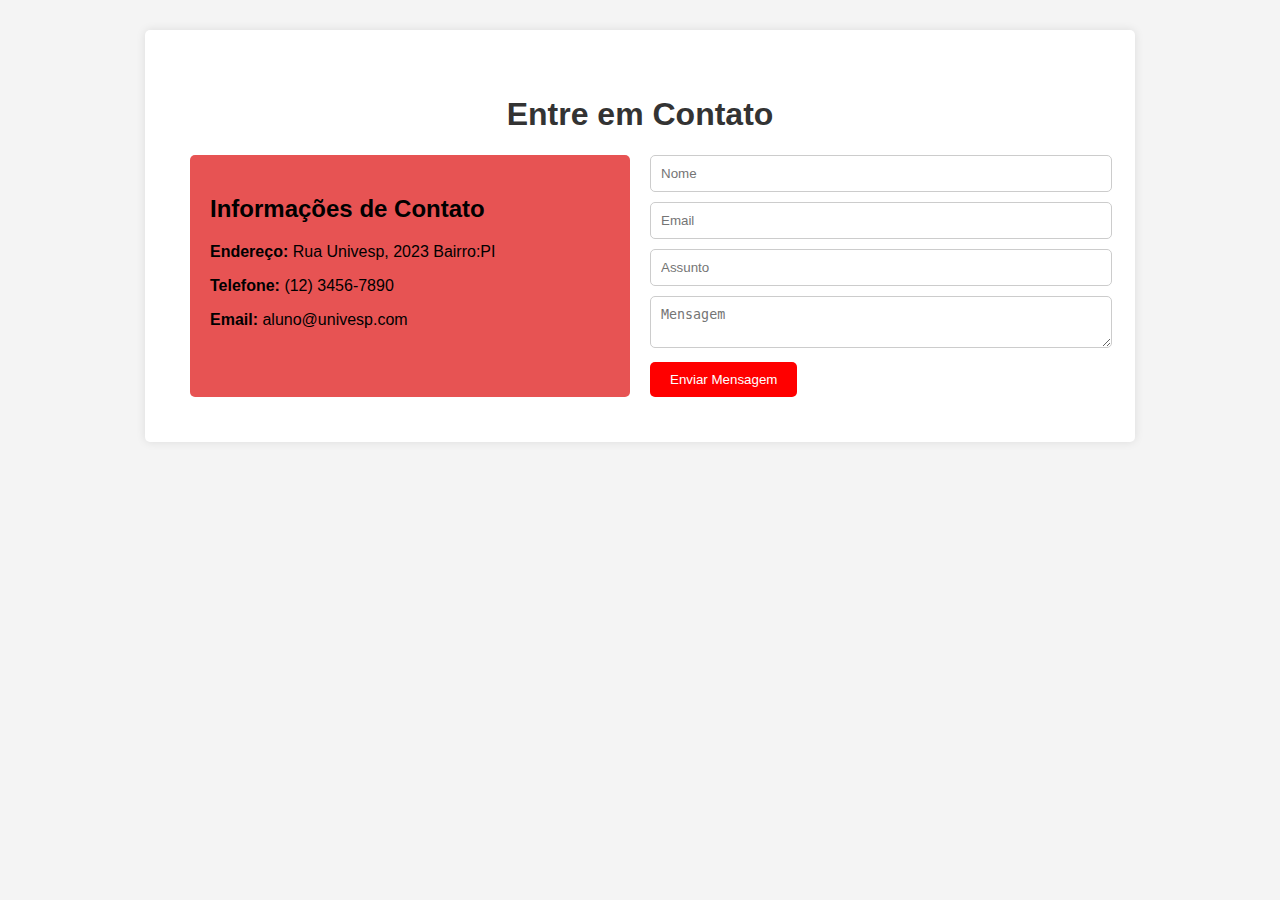
<file: contato.html>
<!DOCTYPE html>
<html lang="en">
<head>
    <meta charset="UTF-8">
    <meta name="viewport" content="width=device-width, initial-scale=1.0">
    <title>Contato</title>
    <link rel="stylesheet" href="estilocontato.css">
</head>

<body>
  <div class="container">
    <h1>Entre em Contato</h1>
    <div class="contact-form">
      <div class="contact-info">
        <h2>Informações de Contato</h2>
        <p><strong>Endereço:</strong> Rua Univesp, 2023 Bairro:PI</p>
        <p><strong>Telefone:</strong> (12) 3456-7890</p>
        <p><strong>Email:</strong> aluno@univesp.com</p>
      </div>
      <form>
        <input type="text" placeholder="Nome">
        <input type="email" placeholder="Email">
        <input type="text" placeholder="Assunto">
        <textarea placeholder="Mensagem"></textarea>
        <button type="submit">Enviar Mensagem</button>
      </form>
    </div>
  </div>
</body>
</html>
</file>
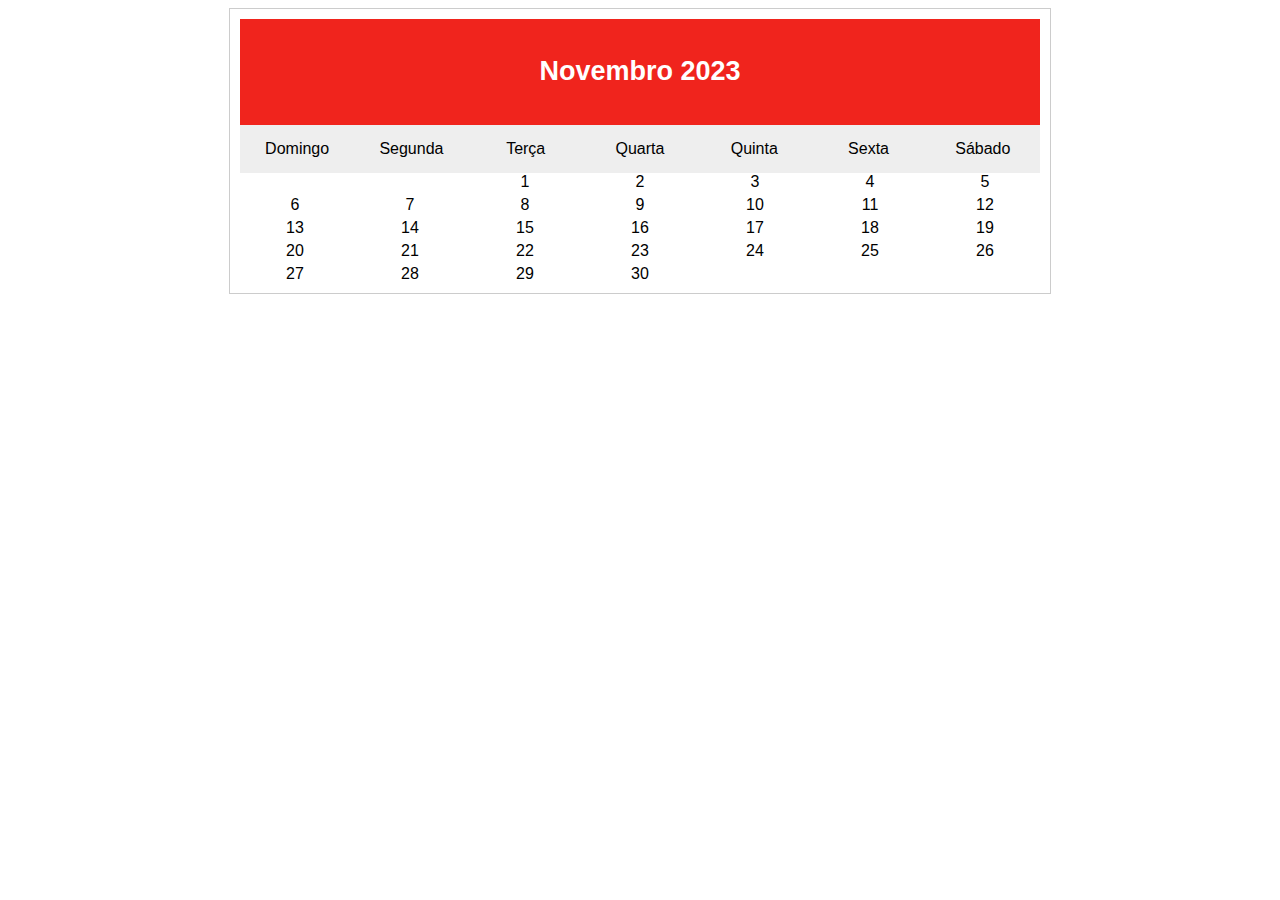
<file: evento.html>
<!DOCTYPE html>
<html lang="en">
<head>
    <meta charset="UTF-8">
    <meta name="viewport" content="width=device-width, initial-scale=1.0">
    <title> Eventos do Zoológico</title>
        <link rel="stylesheet" href="estiloevento.css">
</head>
<body>

      <div class="calendar">
        <div class="calendar-header">
          <h2>Novembro 2023</h2>
        </div>
        <div class="calendar-weekdays">
          <div class="day">Domingo</div>
          <div class="day"> Segunda</div>
          <div class="day"> Terça</div>
          <div class="day"> Quarta</div>
          <div class="day"> Quinta</div>
          <div class="day">  Sexta</div>
          <div class="day"> Sábado</div>
        </div>
        <div class="calendar-days">
          <div></div>
      <div></div>
      <div>1</div>
      <div>2</div>
      <div>3</div>
      <div>4</div>
      <div>5</div>
      <div>6</div>
      <div>7</div>
      <div>8</div>
      <div>9</div>
      <div>10</div>
      <div>11</div>
      <div>12</div>
      <div>13</div>
      <div>14</div>
      <div>15</div>
      <div>16</div>
      <div>17</div>
      <div>18</div>
      <div>19</div>
      <div>20</div>
      <div>21</div>
      <div>22</div>
      <div>23</div>
      <div>24</div>
      <div>25</div>
      <div>26</div>
      <div>27</div>
      <div>28</div>
      <div>29</div>
      <div>30</div>
        </div>
      </div>
    </body>
    </html>
</file>
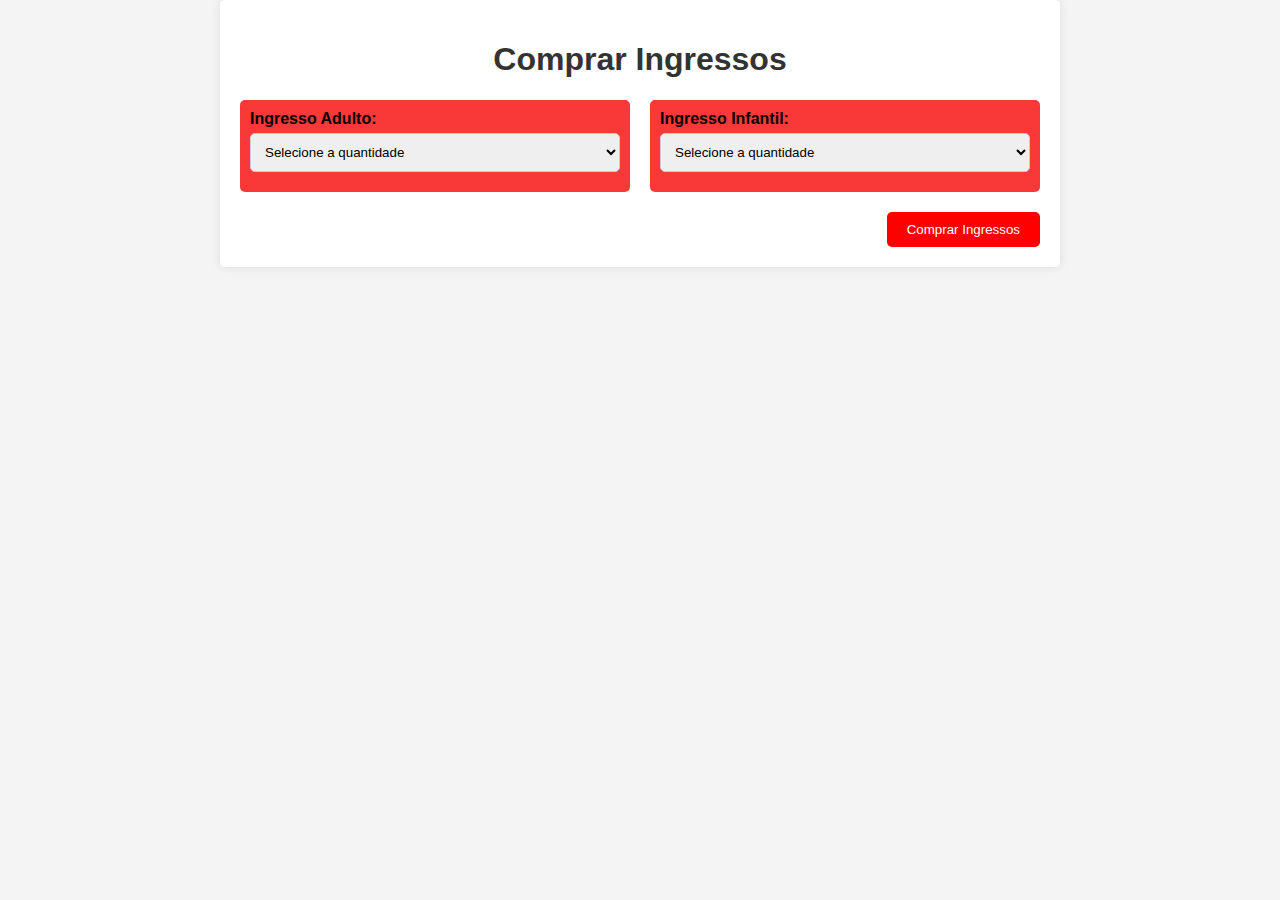
<file: ingresso.html>
<!DOCTYPE html>
<html lang="en">
<head>
    <meta charset="UTF-8">
    <meta name="viewport" content="width=device-width, initial-scale=1.0">
  <title>Compra de Ingressos</title>
  <link rel="stylesheet" href="estiloingresso.css">
</head>

<body>
  <div class="container">
    <h1>Comprar Ingressos</h1>
    <form class="ticket-form">
      <div class="ticket-type">
        <label for="adult">Ingresso Adulto:</label>
        <select id="adult">
          <option value="0">Selecione a quantidade</option>
          <option value="1">1</option>
          <option value="2">2</option>
          <option value="3">3</option>
        </select>
      </div>
      <div class="ticket-type">
        <label for="child">Ingresso Infantil:</label>
        <select id="child">
          <option value="0">Selecione a quantidade</option>
          <option value="1">1</option>
          <option value="2">2</option>
          <option value="3">3</option>
        </select>
      </div>
      <div class="submit-btn">
        <button type="submit">Comprar Ingressos</button>
      </div>
    </form>
  </div>
</body>
</html>
</file>
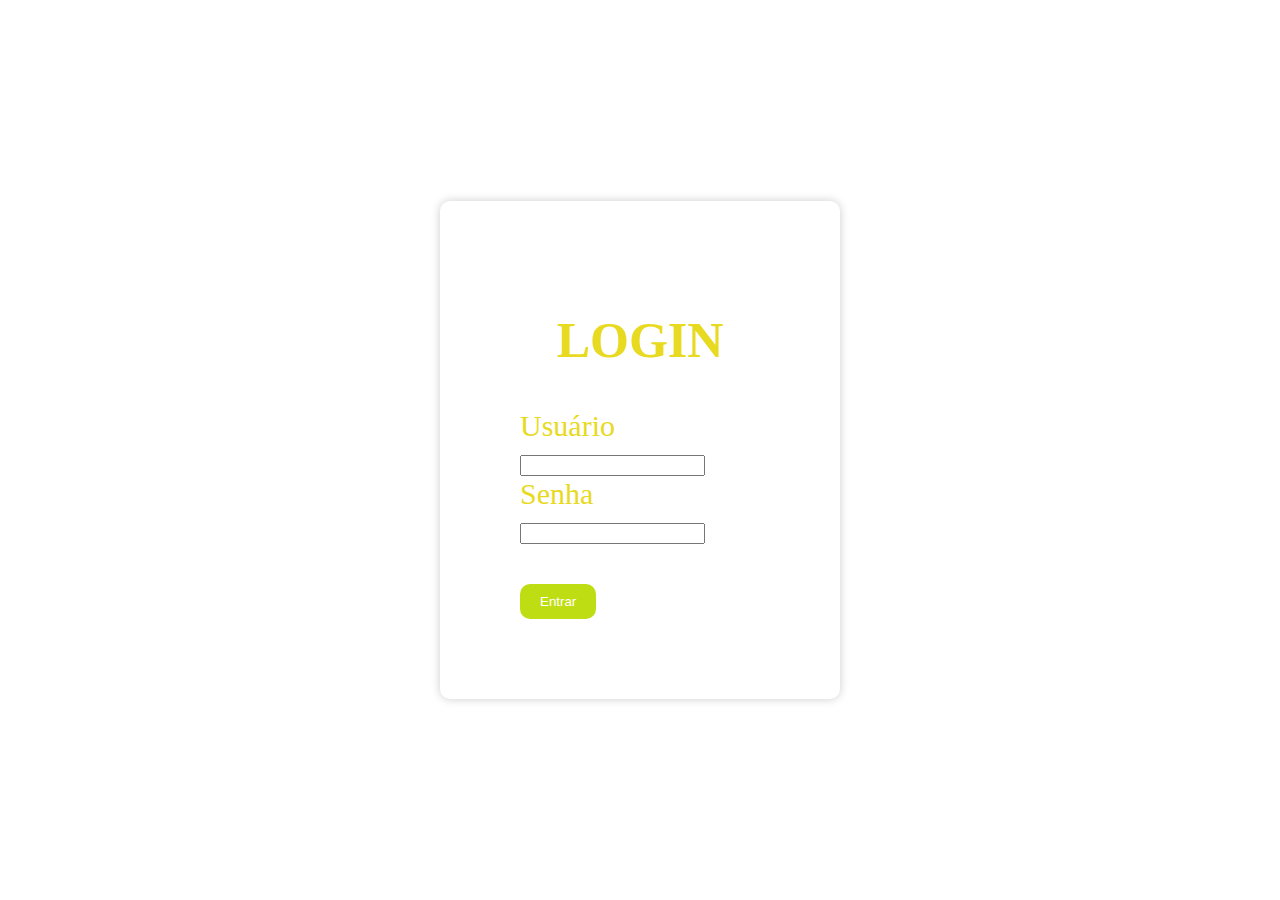
<file: login.html>
<!DOCTYPE html>
<html lang="en">
<head>
    <meta charset="UTF-8">
    <meta name="viewport" content="width=device-width, initial-scale=1.0">
    <link rel="stylesheet" href="estilolog.css">
    <title>Login</title>
  </head>

  <body>
 <script>
    function validateLogin() {
        var username = document.getElementById("username").value;
        var password = document.getElementById("password").value;
      
        // Aqui você faria a lógica de autenticação real no servidor.
        // Neste exemplo, vamos verificar se o usuário é "admin" e a senha é "password".
      
        if (username === "teste@gmail.com" && password === "123") {
          alert("Login bem-sucedido!");
        } else {
          alert("Usuário ou senha incorretos. Tente novamente.");
        }
      }
    </script>      

    

<div class="login-container">
    <h1>LOGIN</h1>
    <form>
        <div class="botao1">
            <label for="username">Usuário</label>
            <input type="text" id="username" name="username" required>
        </div>
        <div class="botao2">
            <label for="password">Senha</label>
            <input type="password" id="password" name="password" required>
        </div>
        <br>
        <button type="submit" id="loginButton" class="login-button">Entrar</button>
    </form>
</div>

<script>
    const loginButton = document.getElementById("loginButton");

    loginButton.addEventListener("click", () => {
        loginButton.classList.add("login-button-enter");
        setTimeout(() => {
            loginButton.classList.remove("login-button-enter");
        }, 1000);
    });
</script>
</body>
</html>
</file>
<file: estilocontato.css>
body {
  font-family: Arial, sans-serif;
  background-color: #f4f4f4;
  margin: 0;
  padding: 0;
}

.container {
  max-width: 900px;
  margin: 0 auto;
  margin-top: 30px;
  background-color: #fff;
  padding: 45px;
  border-radius: 5px;
  box-shadow: 0 0 10px rgba(0, 0, 0, 0.1);
}

h1 {
  text-align: center;
  color: #333;
}

.contact-form {
  display: grid;
  grid-template-columns: 1fr 1fr;
  grid-gap: 20px;
}

.contact-info {
  background-color: #e75353;
  padding: 20px;
  border-radius: 5px;
}

.contact-form input,
.contact-form textarea {
  width: 100%;
  padding: 10px;
  border: 1px solid #ccc;
  border-radius: 5px;
  margin-bottom: 10px;
}

.contact-form button {
  padding: 10px 20px;
  background-color: #ff0000;
  color: #fff;
  border: none;
  border-radius: 5px;
  cursor: pointer;
}

.contact-form button:hover {
  background-color: #b30000;
}
</file>
<file: estiloevento.css>
.calendar {
    width: 800px;
    border: 1px solid #ccc;
    margin: 0 auto;
    padding: 10px;
    text-align: center;
    font-family: Arial, sans-serif;
  }
  
  .calendar-header {
    background-color: #f0241d;
    color: #fff;
    padding: 15px 0;
    font-size: 18px;
  }
  
  .calendar-weekdays {
    display: flex;
    justify-content: space-between;
    background-color: #eee;
    padding: 5px 0;
  }
  
  .day {
    width: 14.285%;
    padding: 10px 0;
  }
  
  .calendar-days {
    display: grid;
    grid-template-columns: repeat(7, 1fr);
    grid-gap: 5px;
  }
</file>
<file: estiloingresso.css>
body {
      font-family: Arial, sans-serif;
      background-color: #f4f4f4;
      margin: 0;
      padding: 0;
    }

    .container {
      max-width: 800px;
      margin: 0 auto;
      background-color: #fff;
      padding: 20px;
      border-radius: 5px;
      box-shadow: 0 0 10px rgba(0, 0, 0, 0.1);
    }

    h1 {
      text-align: center;
      color: #333;
    }

    .ticket-form {
      display: grid;
      grid-template-columns: repeat(2, 1fr);
      grid-gap: 20px;
    }

    .ticket-type {
      background-color: #f70000c7;
      padding: 10px;
      border-radius: 5px;
    }

    label {
      display: block;
      font-weight: bold;
      margin-bottom: 5px;
    }

    select,
    input[type="number"] {
      width: 100%;
      padding: 10px;
      border: 1px solid #ccc;
      border-radius: 5px;
      margin-bottom: 10px;
    }

    .submit-btn {
      grid-column: 2 / 3;
      text-align: right;
    }

    button {
      padding: 10px 20px;
      background-color: #ff0000;
      color: #fff;
      border: none;
      border-radius: 5px;
      cursor: pointer;
    }

    button:hover {
      background-color: #b30000;
    }
</file>
<file: estilolog.css>
body /*Posição da forma na página*/
{
    background-image: url("https://img.freepik.com/vetores-gratis/ilustracao-de-uma-garra-de-monstro-ou-arranhao-de-mao-ou-rasgo-em-fundo-branco_1284-42122.jpg?w=740&t=st=1698108955~exp=1698109555~hmac=2cd2a7b22cafae4eb4627975d3c4a4f70a5bef23eb1b6e95e5bce5550a4cb1ce");
    display: flex;
    justify-content: center;
    align-items: center;
    height: 100vh;
    margin: 0;
}

.login-container /*Efeito de forma e centralizada*/
{
    background-image: url("https://media.istockphoto.com/id/1312164056/pt/foto/tiger-face-profile-animal-abstract.jpg?s=612x612&w=0&k=20&c=D4ycIDfIojIBqcFtnbSP5Ci60vYXfeHmMY4VW5mRDFo=");
    border-radius: 10px;
    border-color: rgb(0, 0, 0);
    box-shadow: 0px 0px 10px rgba(0, 0, 0, 0.2);
    padding: 150px;
    width: 100px;
    animation: slide-in 0.8s ease;
}

@keyframes slide-in  /*Efeito de animação de Entrada*/
{
    from {
        transform: translateX(-100%);
    }
    to {
        transform: translateX(0);
    }
}

.login-button /* Estilo do botão entrar*/
{
    background-color: #bfdd13;
    color: #fff;
    border: none;
    border-radius: 10px;
    padding: 10px 20px;
    cursor: pointer;
    text-align: center;
}

.login-button:hover /* Efeito ao passar o mouse*/
{
    background-color: #ad9c00;
}

.login-button-enter /* Efeito apagadinho ao clicar*/
{
    opacity: 1;
    transition: opacity 1s;
}

.botao1 /* Estilo do Usuário*/
{
    color: #e7da20;

}

.botao2 /* Estilo da Senha*/
{
    color: #e7da20;
}

form
{
margin: -70px;
margin-top: 80px;
font-size: 30px;
}

h1
{
   color: #e7da20;
   font-size: 50px;
   text-align: center;
   margin: -40px;
}
</file>
